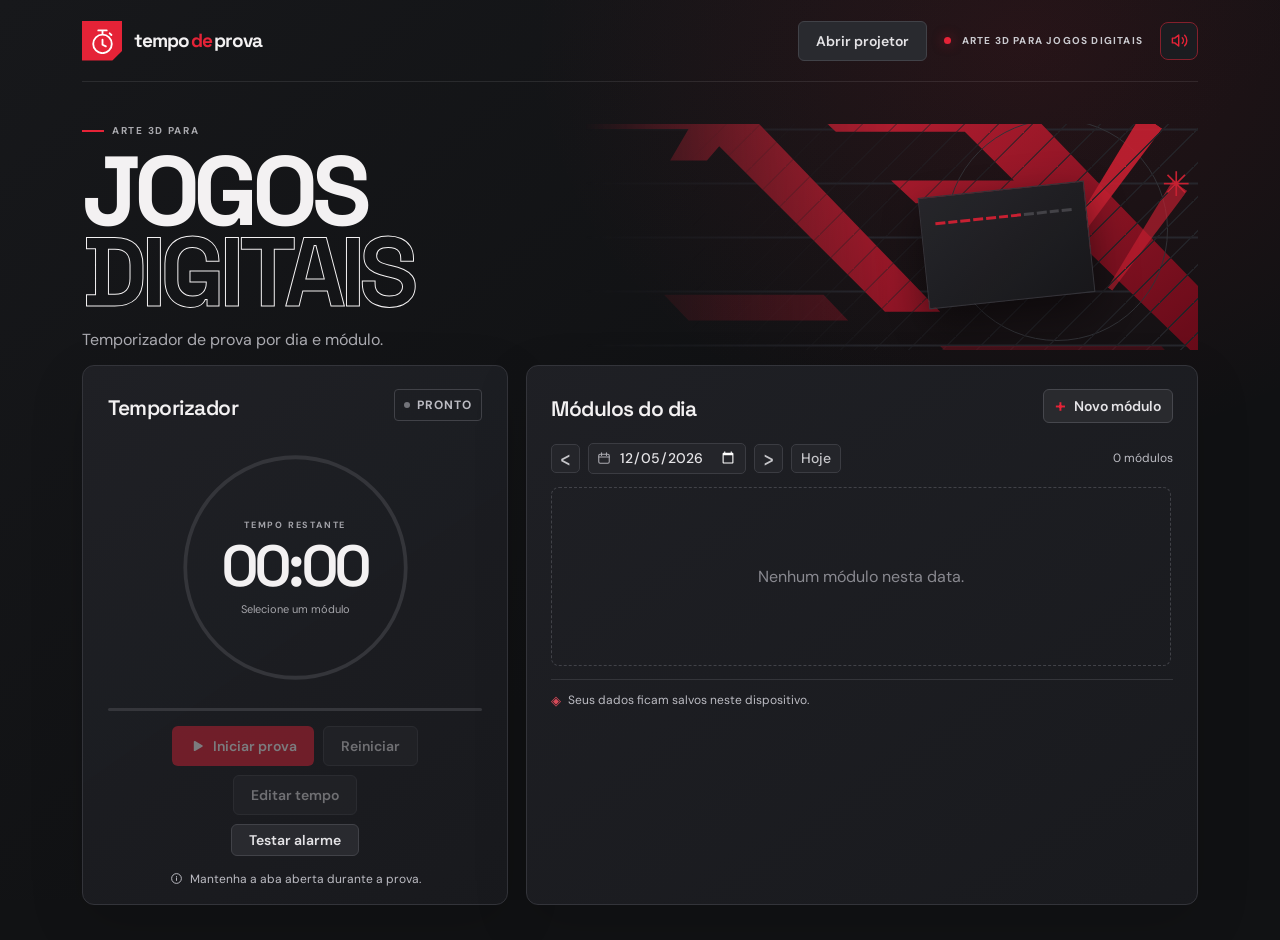
<file: index.html>
<!doctype html>
<html lang="pt-BR">
  <head>
    <meta charset="UTF-8" />
    <meta name="viewport" content="width=device-width, initial-scale=1" />
    <meta name="theme-color" content="#111214" />
    <meta name="description" content="Temporizador de provas: organize seus horários e acompanhe o tempo de cada avaliação." />
    <title>Tempo de Prova | SENAI</title>
    <link rel="preconnect" href="https://fonts.googleapis.com" />
    <link rel="preconnect" href="https://fonts.gstatic.com" crossorigin />
    <link href="https://fonts.googleapis.com/css2?family=DM+Sans:wght@400;500;600;700&family=Space+Grotesk:wght@400;500;600;700&display=swap" rel="stylesheet" />
    <link rel="stylesheet" href="style.css" />
    <script src="app.js" defer></script>
  </head>
  <body>
    <div class="app-shell">
      <header class="topbar">
        <a class="brand" href="#inicio" aria-label="Tempo de Prova, início">
          <span class="brand-mark" aria-hidden="true"><svg viewBox="0 0 32 32" fill="none"><path d="M11 4h10M16 4v4m8.5-.5 2 2M16 9a11 11 0 1 0 0 22 11 11 0 0 0 0-22Z" stroke="currentColor" stroke-width="2.2" stroke-linecap="round"/><path d="M16 15v6l4 2" stroke="currentColor" stroke-width="2.2" stroke-linecap="round" stroke-linejoin="round"/></svg></span>
          <span class="brand-copy"><strong>tempo<span>de</span>prova</strong></span>
        </a>
        <div class="header-right"><button type="button" id="openProjector" class="button button-secondary">Abrir projetor</button><span class="senai-badge"><span class="badge-dot"></span> ARTE 3D PARA JOGOS DIGITAIS</span><button class="icon-button sound-toggle" id="soundToggle" aria-label="Ativar som" title="Ativar som"><svg viewBox="0 0 24 24" fill="none"><path d="M11 5 6 9H3v6h3l5 4V5Z" stroke="currentColor" stroke-width="1.8" stroke-linejoin="round"/><path d="M15.5 8.5a5 5 0 0 1 0 7m3-10a9 9 0 0 1 0 13" stroke="currentColor" stroke-width="1.8" stroke-linecap="round"/></svg></button></div>
      </header>

      <main id="inicio">
        <section class="intro">
          <div><div class="eyebrow"><span></span> ARTE 3D PARA</div><h1>JOGOS<br /><span>DIGITAIS</span></h1><p>Temporizador de prova por dia e módulo.</p></div>
          <div class="intro-art" aria-hidden="true"><div class="art-circle"></div><div class="art-grid"></div><div class="art-card"><span></span><div class="art-line"><i></i><i></i><i></i><i></i><i></i><i></i><i></i><i></i><i></i><i></i><i></i></div></div><div class="art-spark">✳</div></div>
        </section>

        <section class="dashboard" aria-label="Temporizador e provas do dia">
          <article class="timer-card">
            <div class="card-heading"><div><h2>Temporizador</h2></div><span class="live-pill"><i></i><span id="timerStatus" role="status">PRONTO</span></span></div>
            <div class="timer-main"><div class="timer-ring" id="timerRing"><svg viewBox="0 0 260 260" aria-hidden="true"><circle class="ring-track" cx="130" cy="130" r="117"/><circle class="ring-progress" id="ringProgress" cx="130" cy="130" r="117"/></svg><div class="timer-readout"><span class="timer-caption" id="timerCaption">TEMPO RESTANTE</span><strong id="timerDisplay">00:00</strong><span class="timer-sub" id="timerSub">Selecione uma prova para começar</span></div></div></div>
            <div class="timer-progress"><span id="progressFill"></span></div>
            <div class="timer-actions"><button class="button button-primary" id="startBtn" disabled><svg viewBox="0 0 20 20" fill="currentColor"><path d="M6 4.8c0-.8.9-1.3 1.6-.9l9 5.2a1 1 0 0 1 0 1.8l-9 5.2a1 1 0 0 1-1.6-.9V4.8Z"/></svg><span>Iniciar prova</span></button><button class="button button-secondary" id="resetBtn" disabled>Reiniciar</button><button type="button" id="editTimer" class="button button-secondary" disabled>Editar tempo</button></div><div class="alarm-actions"><button type="button" id="testAlarm" class="button button-secondary">Testar alarme</button><button type="button" id="stopAlarm" class="button button-secondary" hidden>Parar alarme</button></div>
            <div class="timer-note"><svg viewBox="0 0 20 20" fill="none"><path d="M10 2.5a7.5 7.5 0 1 0 0 15 7.5 7.5 0 0 0 0-15Z" stroke="currentColor" stroke-width="1.5"/><path d="M10 9v4m0-6v.1" stroke="currentColor" stroke-width="1.5" stroke-linecap="round"/></svg>Mantenha a aba aberta durante a prova.</div>
          </article>

          <article class="schedule-card">
            <div class="schedule-heading"><div><h2>Módulos do dia</h2></div><button class="button button-add" id="addExamBtn"><span>+</span> Novo módulo</button></div>
            <div class="date-row"><button class="date-arrow" id="prevDay" aria-label="Dia anterior">‹</button><label class="date-picker"><svg viewBox="0 0 20 20" fill="none"><rect x="2.5" y="4.5" width="15" height="13" rx="2" stroke="currentColor" stroke-width="1.5"/><path d="M6.5 2.5v4m7-4v4M2.5 8.5h15" stroke="currentColor" stroke-width="1.5" stroke-linecap="round"/></svg><input type="date" id="datePicker" aria-label="Data das provas" /></label><button class="date-arrow" id="nextDay" aria-label="Próximo dia">›</button><button class="today-button" id="todayBtn">Hoje</button><span class="exam-count" id="examCount">0 provas</span></div>
            <div class="exam-list" id="examList" aria-live="polite"></div>
            <div class="schedule-footer"><span class="storage-icon">◈</span> Seus dados ficam salvos neste dispositivo.</div>
          </article>
        </section>
        
      </main>
    </div>

    <dialog id="examDialog" class="exam-dialog" aria-labelledby="dialogTitle"><form id="examForm"><div class="dialog-head"><div><h2 id="dialogTitle">Nova prova</h2></div><button type="button" class="dialog-close" id="closeDialog" aria-label="Fechar">×</button></div><label class="field-label" for="examName">Nome do módulo</label><input class="text-input" id="examName" name="name" maxlength="70" placeholder="Ex.: Modelagem de personagem" required /><div class="field-row"><div><label class="field-label" for="examDuration">Duração</label><div class="duration-input"><input class="text-input" id="examDuration" type="number" min="1" max="600" value="60" required /><span>min</span></div></div><div><label class="field-label" for="examTime">Horário <span class="optional">opcional</span></label><input class="text-input" id="examTime" type="time" /></div></div><label class="field-label" for="examNotes">Observação <span class="optional">opcional</span></label><input class="text-input" id="examNotes" maxlength="100" placeholder="Ex.: entrega em arquivo FBX" /><input type="hidden" id="examId" /><div class="dialog-actions"><button type="button" class="button button-secondary" id="cancelDialog">Cancelar</button><button type="submit" class="button button-primary"><span>Salvar módulo</span></button></div></form></dialog>
    <div id="toast" class="toast" role="status" aria-live="polite"></div>
  </body>
</html>
</file>
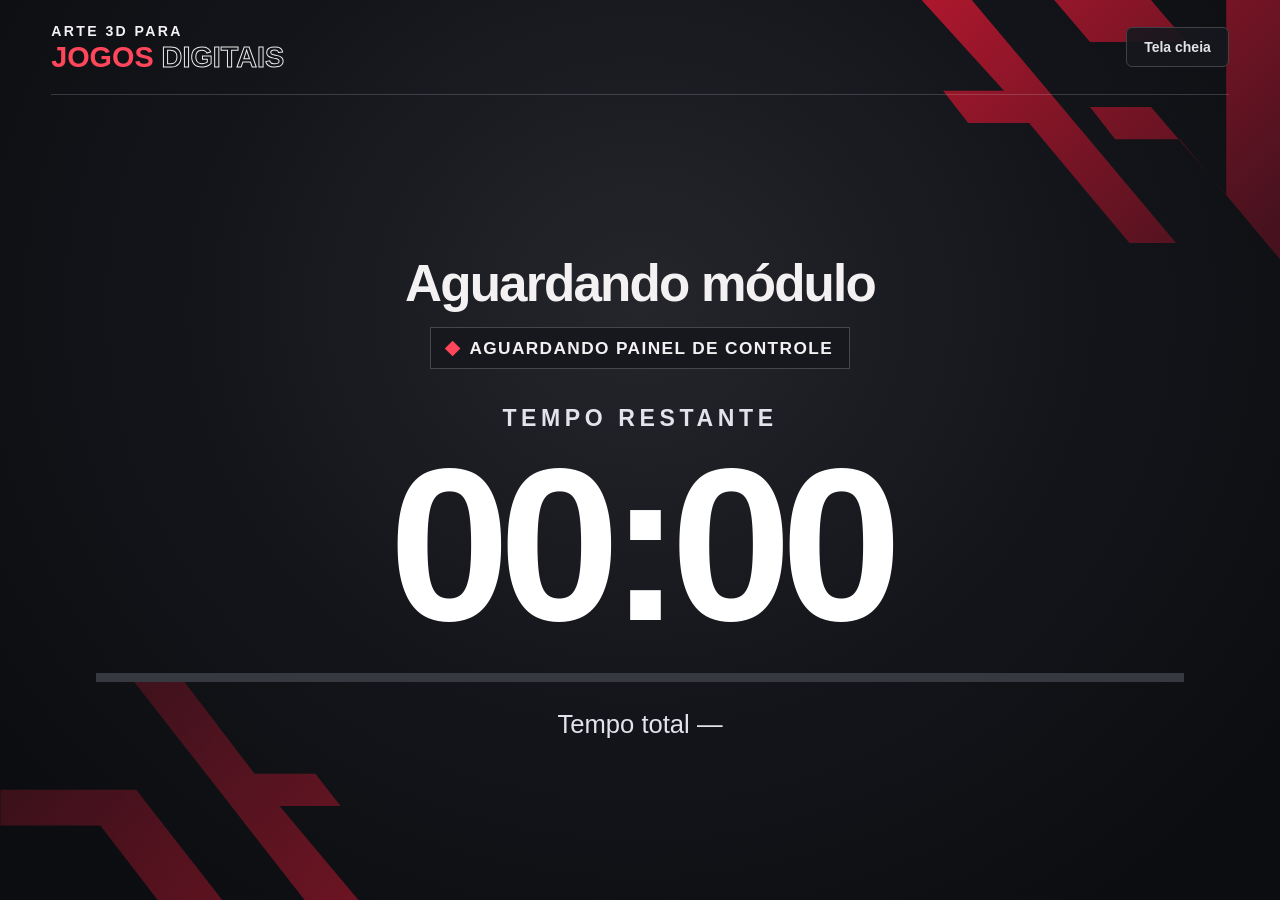
<file: projetor.html>
<!doctype html>
<html lang="pt-BR">
<head>
  <meta charset="utf-8">
  <meta name="viewport" content="width=device-width, initial-scale=1">
  <meta name="theme-color" content="#111214">
  <title>Tela do projetor | Tempo de Prova</title>
  <link rel="stylesheet" href="style.css">
  <script src="projetor.js" defer></script>
</head>
<body class="projection">
  <header class="projection-header">
    <div class="projection-brand">
      <span>ARTE 3D PARA</span>
      <strong>JOGOS <span>DIGITAIS</span></strong>
    </div>
    <button type="button" class="button button-secondary" id="fullscreen">Tela cheia</button>
  </header>
  <main class="projection-main">
    <div class="projection-heading">
      <h1 id="module">Aguardando módulo</h1>
      <strong id="status" role="status">Aguardando painel de controle</strong>
    </div>
    <p class="projection-caption">TEMPO RESTANTE</p>
    <div id="remaining" class="projection-time" role="timer">00:00</div>
    <progress id="elapsed" max="1" value="0" aria-label="Tempo decorrido"></progress>
    <p id="total" class="projection-total">Tempo total —</p>
  </main>
</body>
</html>
</file>
<file: style.css>
:root{color-scheme:dark;--bg:#111214;--panel:#1b1c20;--panel-2:#202126;--line:#303136;--text:#f3f1f2;--muted:#a0a0a5;--red:#e52337;--red-dark:#a90e20;--green:#8dd2b0;--font-display:"Space Grotesk",sans-serif;--font-body:"DM Sans",sans-serif}*{box-sizing:border-box}html{min-width:320px;min-height:100%;background:var(--bg)}body{margin:0;min-height:100vh;color:var(--text);font-family:var(--font-body);background:radial-gradient(ellipse at 80% 5%,rgba(229,35,55,.10),transparent 34%),linear-gradient(140deg,#17181b,#101113 58%);background-attachment:fixed}.app-shell{max-width:1200px;margin:auto;padding:0 42px}.topbar{height:82px;display:flex;justify-content:space-between;align-items:center;border-bottom:1px solid rgba(255,255,255,.09)}.brand{display:flex;align-items:center;gap:12px}.brand-mark{display:grid;place-items:center;width:40px;height:40px;background:var(--red);color:white;clip-path:polygon(0 0,100% 0,100% 76%,76% 100%,0 100%)}.brand-mark svg{width:27px;height:27px}.brand-copy{display:grid;gap:2px}.brand-copy strong{font:700 19px var(--font-display);letter-spacing:-1px}.brand-copy strong span{color:var(--red);padding:0 2px}.brand-copy small{color:#9b9ba1;font-size:8px;letter-spacing:1.6px}.header-right{display:flex;align-items:center;gap:17px}.senai-badge{font-size:10px;font-weight:700;letter-spacing:1.2px;color:#cbcbd0}.badge-dot{display:inline-block;width:7px;height:7px;margin-right:7px;border-radius:50%;background:var(--red);box-shadow:0 0 12px #e5233780}.icon-button{width:38px;height:38px;border:1px solid var(--line);border-radius:8px;background:var(--panel);color:#d7d7db;display:grid;place-items:center;cursor:pointer}.icon-button svg{width:19px;height:19px}.icon-button.is-on{color:var(--red);border-color:#84202c}.app-shell main{padding-top:42px}.intro{display:flex;align-items:center;justify-content:space-between;min-height:218px;overflow:hidden;position:relative}.eyebrow,.section-label{font-size:10px;letter-spacing:1.7px;font-weight:700;color:#a9a9ae}.eyebrow{display:flex;align-items:center;gap:8px;margin-bottom:14px}.eyebrow span{height:2px;width:22px;background:var(--red)}h1{font:700 clamp(40px,5vw,58px)/.98 var(--font-display);letter-spacing:-2.8px;margin:0}h1 span{color:var(--red)}.intro p{margin:15px 0 0;color:#aaaab0;font-size:14px}.intro-art{position:absolute;right:4%;top:-52px;width:350px;height:280px;pointer-events:none;opacity:.9}.art-circle{position:absolute;width:222px;height:222px;border:1px solid #36383d;border-radius:50%;right:30px;top:30px}.art-circle:before,.art-circle:after{content:"";position:absolute;background:var(--red);clip-path:polygon(0 0,100% 0,64% 100%,34% 100%);transform:rotate(34deg)}.art-circle:before{width:25px;height:180px;right:53px;top:-14px;opacity:.9}.art-circle:after{width:18px;height:125px;right:13px;top:55px;opacity:.65}.art-grid{position:absolute;inset:10px 0 0 100px;background:linear-gradient(135deg,transparent 47%,#25262b 48%,#25262b 50%,transparent 51%);background-size:34px 34px;mask-image:linear-gradient(90deg,transparent,#000)}.art-card{position:absolute;right:108px;top:100px;width:167px;height:112px;background:linear-gradient(145deg,#28292e,#18191c);border:1px solid #393a40;padding:15px 14px;transform:rotate(-6deg);box-shadow:0 16px 40px #0008}.art-card>span{font-size:7px;letter-spacing:1.2px;color:#b6b6ba}.art-card b{display:block;font:700 26px var(--font-display);margin-top:4px}.art-card small{font-size:9px;color:#a6a6ab}.art-line{display:flex;gap:3px;margin-top:10px}.art-line i{height:3px;flex:1;background:#4a4b50}.art-line i:nth-child(-n+7){background:var(--red)}.art-spark{position:absolute;right:8px;top:73px;color:var(--red);font-size:34px}.dashboard{display:grid;grid-template-columns:minmax(320px,.92fr) minmax(460px,1.45fr);gap:18px;margin-top:15px}.timer-card,.schedule-card{background:linear-gradient(145deg,rgba(31,32,37,.97),rgba(25,26,30,.98));border:1px solid #33343a;border-radius:12px;box-shadow:0 18px 55px #0002}.timer-card{padding:23px 25px 17px}.schedule-card{padding:23px 24px 17px}.card-heading,.schedule-heading{display:flex;align-items:center;justify-content:space-between}.card-heading h2,.schedule-heading h2,.dialog-head h2{font:600 21px var(--font-display);letter-spacing:-.5px;margin:5px 0 0}.live-pill{display:flex;align-items:center;gap:7px;padding:7px 9px;border:1px solid #414248;border-radius:4px;font-size:8px;font-weight:700;letter-spacing:1px;color:#aaaab0}.live-pill i{width:6px;height:6px;border-radius:50%;background:#73747a}.live-pill.running{color:#f3a3aa;border-color:#71313a}.live-pill.running i{background:var(--red);box-shadow:0 0 9px var(--red);animation:pulse 1.5s infinite}.live-pill.done{color:#a7ddbf;border-color:#335743}.live-pill.done i{background:#64c58c}@keyframes pulse{50%{opacity:.4}}.timer-main{display:grid;place-items:center;padding:24px 0 18px}.timer-ring{position:relative;width:245px;height:245px;display:grid;place-items:center}.timer-ring svg{position:absolute;inset:0;width:100%;height:100%;transform:rotate(-90deg)}.ring-track,.ring-progress{fill:none;stroke-width:4}.ring-track{stroke:#34353a}.ring-progress{stroke:var(--red);stroke-linecap:round;stroke-dasharray:735.13;stroke-dashoffset:735.13;transition:stroke-dashoffset .5s linear,stroke .3s}.timer-ring.warning .ring-progress{stroke:#ed8b48}.timer-ring.finished .ring-progress{stroke:#68c78e;stroke-dashoffset:0}.timer-readout{display:grid;text-align:center;gap:8px}.timer-caption{font-size:9px;letter-spacing:1.8px;font-weight:700;color:#a3a3a9}.timer-readout strong{font:600 58px/.95 var(--font-display);letter-spacing:-3px;font-variant-numeric:tabular-nums}.timer-sub{font-size:11px;color:#a5a5aa}.timer-progress{height:3px;background:#35363b;border-radius:5px;overflow:hidden}.timer-progress span{display:block;height:100%;width:0;background:var(--red);transition:width .4s linear}.timer-actions{display:flex;justify-content:center;gap:9px;margin-top:15px}.button{font:600 12px var(--font-body);border:0;border-radius:6px;height:40px;padding:0 17px;cursor:pointer;display:inline-flex;align-items:center;justify-content:center;gap:8px;transition:background .15s,border-color .15s,transform .15s}.button:active{transform:scale(.98)}.button:disabled{opacity:.42;cursor:not-allowed;transform:none}.button-primary{min-width:142px;background:var(--red);color:white}.button-primary:hover:not(:disabled){background:#f03246}.button-primary svg{width:16px;height:16px}.button-secondary{background:#292a2f;color:#e4e3e6;border:1px solid #414248}.button-secondary:hover:not(:disabled){background:#33343a}.timer-note{display:flex;align-items:center;justify-content:center;gap:7px;color:#85858c;font-size:9px;margin-top:15px}.timer-note svg{width:13px;height:13px;flex:none}.button-add{height:34px;padding:0 11px;background:#292a2e;border:1px solid #46474d;color:#e4e3e6;font-size:10px}.button-add:hover{border-color:#8f323e;background:#32272a}.button-add span{font-size:19px;color:var(--red);line-height:1}.date-row{display:flex;align-items:center;gap:8px;margin:20px 0 13px}.date-arrow{width:29px;height:29px;border:1px solid #3b3c42;background:#24252a;color:#c6c6ca;border-radius:5px;font:24px/1 var(--font-display);cursor:pointer}.date-arrow:hover,.today-button:hover{border-color:#8f323e;color:white}.date-picker{height:31px;display:flex;gap:7px;align-items:center;border:1px solid #3b3c42;background:#24252a;border-radius:5px;padding:0 8px;color:#acacb2}.date-picker svg{width:14px;height:14px;flex:none}.date-picker input{width:119px;color:#e5e4e7;background:transparent;border:0;font:500 11px var(--font-body);outline:none;color-scheme:dark}.today-button{height:29px;border:1px solid #3b3c42;background:#24252a;border-radius:5px;padding:0 9px;color:#c6c6ca;font:500 10px var(--font-body);cursor:pointer}.exam-count{margin-left:auto;font-size:10px;color:#96969d;white-space:nowrap}.exam-list{display:flex;flex-direction:column;gap:8px;min-height:179px;max-height:245px;overflow-y:auto;padding-right:2px}.exam-item{display:grid;grid-template-columns:4px minmax(0,1fr) auto;align-items:center;gap:12px;min-height:67px;padding:10px 12px;background:#24252a;border:1px solid #38393f;border-radius:7px;transition:border-color .15s,background .15s}.exam-item:hover{border-color:#55565d}.exam-item.selected{background:#2a2226;border-color:#87313d}.exam-item.active{border-color:var(--red);box-shadow:inset 0 0 0 1px #e5233730}.exam-accent{height:36px;width:3px;background:#55565d;border-radius:4px}.exam-item.selected .exam-accent,.exam-item.active .exam-accent{background:var(--red)}.exam-info{min-width:0}.exam-info strong{font:600 12px var(--font-display);display:block;white-space:nowrap;overflow:hidden;text-overflow:ellipsis}.exam-meta{display:flex;align-items:center;gap:8px;margin-top:5px;color:#a3a3a9;font-size:9px}.exam-meta .meta-dot{width:3px;height:3px;border-radius:50%;background:#686970}.exam-note{color:#85858b;font-size:9px;margin-top:4px;overflow:hidden;text-overflow:ellipsis;white-space:nowrap}.exam-actions{display:flex;align-items:center;gap:5px}.exam-action{width:29px;height:29px;display:grid;place-items:center;border:1px solid transparent;border-radius:5px;background:transparent;color:#929299;cursor:pointer}.exam-action:hover{border-color:#48494f;background:#303136;color:white}.exam-action.delete:hover{color:#fb7b86;border-color:#73323a}.exam-action svg{width:14px;height:14px}.exam-tag{font-size:8px;font-weight:700;letter-spacing:.7px;text-transform:uppercase;color:#f07a85;background:#49252b;padding:5px 6px;border-radius:3px;white-space:nowrap}.exam-tag.finished{color:#9ad4ad;background:#233b2d}.empty-state{height:179px;border:1px dashed #414248;border-radius:8px;display:flex;flex-direction:column;align-items:center;justify-content:center;text-align:center;color:#898990}.empty-state svg{width:30px;height:30px;color:#66676e;margin-bottom:9px}.empty-state strong{font:600 12px var(--font-display);color:#c5c5c9}.empty-state span{font-size:10px;margin-top:4px}.schedule-footer{border-top:1px solid #34353a;margin-top:13px;padding-top:12px;display:flex;align-items:center;gap:7px;color:#88888f;font-size:9px}.storage-icon{font-size:13px;color:#d94a59}.page-footer{display:flex;justify-content:space-between;padding:22px 2px 25px;color:#77787e;font-size:8px;font-weight:600;letter-spacing:1.4px}.exam-dialog{width:min(440px,calc(100% - 28px));border:1px solid #414248;border-radius:12px;background:#202126;color:var(--text);padding:25px;box-shadow:0 24px 90px #000b}.exam-dialog::backdrop{background:#090a0bc9;backdrop-filter:blur(3px)}.dialog-head{display:flex;justify-content:space-between;align-items:flex-start;margin-bottom:24px}.dialog-close{border:0;background:transparent;color:#aaaab0;font-size:25px;line-height:1;cursor:pointer}.field-label{display:block;font-size:11px;font-weight:600;color:#d0cfd3;margin:14px 0 7px}.text-input{width:100%;height:40px;border:1px solid #414248;border-radius:6px;background:#17181b;color:#f3f1f2;padding:0 11px;font:12px var(--font-body);outline:none}.text-input::placeholder{color:#696a70}.text-input:focus{border-color:#d93648;box-shadow:0 0 0 2px #e523371f}.field-row{display:grid;grid-template-columns:1fr 1fr;gap:13px}.duration-input{position:relative}.duration-input input{padding-right:39px}.duration-input>span{position:absolute;right:11px;top:12px;color:#929299;font-size:10px}.optional{color:#85858b;font-size:9px;font-weight:400;margin-left:3px}.dialog-actions{display:flex;justify-content:flex-end;gap:8px;margin-top:24px}.toast{position:fixed;bottom:22px;left:50%;z-index:10;transform:translate(-50%,15px);padding:11px 16px;border-radius:6px;border:1px solid #4e4f55;background:#27282d;color:#eee;font-size:12px;opacity:0;pointer-events:none;transition:opacity .2s,transform .2s;box-shadow:0 8px 28px #0006}.toast.visible{opacity:1;transform:translate(-50%,0)}.toast.alert{border-color:#9f2735;color:#ffb5bb}@media(max-width:850px){.app-shell{padding:0 25px}.dashboard{grid-template-columns:minmax(290px,.9fr) minmax(380px,1.2fr);gap:12px}.timer-card,.schedule-card{padding-left:18px;padding-right:18px}.intro-art{right:-60px;opacity:.6}.schedule-heading h2,.card-heading h2{font-size:19px}}@media(max-width:700px){.app-shell{padding:0 18px}.topbar{height:68px}.senai-badge{font-size:8px;letter-spacing:.8px}.intro{min-height:200px}.intro-art{right:-115px;top:-40px;opacity:.35}.dashboard{grid-template-columns:1fr}.timer-card{order:0}.schedule-card{order:1}.timer-main{padding:17px 0 13px}.timer-ring{width:220px;height:220px}.timer-readout strong{font-size:52px}.exam-list{max-height:none}.page-footer{font-size:7px;letter-spacing:.8px}}@media(max-width:440px){.app-shell{padding:0 13px}.brand-copy strong{font-size:17px}.brand-copy small{font-size:7px;letter-spacing:1px}.header-right{gap:8px}.senai-badge{font-size:7px}.intro{min-height:190px}h1{font-size:45px}.intro p{max-width:260px;font-size:12px;line-height:1.5}.schedule-card{padding:18px 13px 15px}.schedule-heading h2,.card-heading h2{font-size:18px}.button-add{font-size:9px;padding:0 8px}.date-row{gap:5px}.date-picker{gap:4px;padding:0 5px}.date-picker input{width:107px;font-size:10px}.today-button{padding:0 7px}.exam-count{font-size:9px}.exam-item{gap:8px;padding:9px}.exam-info strong{font-size:11px}.page-footer{gap:10px}.page-footer span:last-child{text-align:right}.exam-dialog{padding:20px}}

.app-shell { padding-bottom: 35px; }
.brand { color: inherit; text-decoration: none; }
.intro { min-height: 206px; }
.intro h1 { font-size: clamp(56px, 8vw, 98px); line-height: .83; letter-spacing: -.065em; }
.intro h1 span { color: var(--text); color: transparent; -webkit-text-stroke: 1px var(--text); }
.intro p { font-size: 1rem; }
.intro-art { inset: -35px 0 -25px 45%; width: auto; height: auto; opacity: .85; background: repeating-linear-gradient(0deg, transparent 0 28px, #292a31 29px 30px, transparent 31px 54px); mask-image: linear-gradient(90deg, transparent, black 50%); }
.intro-art::before, .intro-art::after { content: ""; position: absolute; inset: 0; background: linear-gradient(145deg, #f52a41, #710919); }
.intro-art::before { clip-path: polygon(12% 0, 23% 0, 58% 78%, 49% 78%, 22% 20%, 20% 25%, 14% 25%, 17% 14%, 0 14%, 0 8%, 15% 8%, 12% 0, 54% 0, 69% 0, 100% 69%, 100% 94%, 74% 40%, 54% 40%, 50% 32%, 70% 32%, 62% 15%, 41% 15%, 37% 7%, 58% 7%, 54% 0); }
.intro-art::after { opacity: .45; clip-path: polygon(13% 72%, 39% 72%, 43% 81%, 17% 81%, 13% 72%, 58% 90%, 94% 90%, 98% 99%, 62% 99%, 58% 90%); }
.timer-readout { position: relative; width: 80%; }
.timer-readout strong.with-hours { font-size: clamp(36px, 5vw, 49px); }
.timer-sub { overflow-wrap: anywhere; }
.button, .date-picker input, .today-button, .exam-info strong, .field-label, .text-input { font-size: .875rem; }
.exam-meta, .timer-note, .schedule-footer, .exam-count, .live-pill { font-size: .75rem; color: #bcbcc3; }
.exam-meta { display: block; overflow-wrap: anywhere; }
.exam-actions .button { padding: 0 8px; height: 32px; font-size: .75rem; }
.alarm-actions { display: flex; justify-content: center; gap: 8px; margin-top: 9px; }
.alarm-actions .button { height: 32px; }
[hidden] { display: none !important; }
:focus-visible { outline: 2px solid #ff7a87; outline-offset: 3px; }
@media (max-width: 780px) {
  .dashboard { grid-template-columns: 1fr; }
}
@media (max-width: 440px) {
  .intro-art { inset-inline-start: 30%; opacity: .45; }
  .senai-badge { display: none; }
  .exam-actions { grid-column: 2; flex-wrap: wrap; }
  .exam-item { grid-template-columns: 4px minmax(0, 1fr); }
  .exam-accent { grid-row: span 2; }
  .date-row { flex-wrap: wrap; }
}
@media (prefers-reduced-motion: reduce) {
  *, *::before, *::after { animation-duration: 0s !important; transition-duration: 0s !important; }
}

.timer-actions { flex-wrap: wrap; }
.projection {
  --projection-accent: #ff465a;
  display: grid;
  grid-template-rows: auto 1fr;
  min-height: 100vh;
  min-height: 100svh;
  position: relative;
  isolation: isolate;
  background: radial-gradient(ellipse at 50% 34%, #25262c, #14151a 49%, #0c0d10 90%);
}
.projection::before, .projection::after {
  content: "";
  position: absolute;
  z-index: -1;
  pointer-events: none;
  width: min(28vw, 420px);
  height: min(36vh, 400px);
  background: linear-gradient(135deg, #ad172d, #47121e 84%);
}
.projection::before {
  top: 0;
  right: 0;
  clip-path: polygon(0 0, 14% 0, 71% 75%, 58% 75%, 30% 38%, 13% 38%, 6% 28%, 23% 28%, 0 0, 37% 0, 64% 0, 74% 13%, 47% 13%, 37% 0, 85% 0, 100% 0, 100% 80%, 72% 43%, 54% 43%, 47% 33%, 64% 33%, 85% 60%, 85% 0);
}
.projection::after {
  bottom: 0;
  left: 0;
  transform: rotate(180deg);
  opacity: .59;
  clip-path: polygon(0 0, 15% 0, 63% 68%, 49% 68%, 29% 39%, 12% 39%, 5% 29%, 22% 29%, 0 0, 38% 0, 56% 0, 72% 23%, 100% 23%, 100% 34%, 62% 34%, 38% 0);
}
.projection-header {
  display: flex;
  justify-content: space-between;
  align-items: center;
  gap: 16px;
  margin-inline: clamp(18px, 4vw, 80px);
  padding-block: clamp(12px, 2.5vh, 36px);
  border-bottom: 1px solid #d4d6e033;
}
.projection-brand { display: grid; gap: 4px; font-family: var(--font-display); }
.projection-brand > span { font-size: clamp(11px, 1.1vw, 19px); font-weight: 700; letter-spacing: .17em; }
.projection-brand strong { font-size: clamp(17px, 2.25vw, 39px); line-height: 1; color: var(--projection-accent); }
.projection-brand strong span { color: #eee; color: transparent; -webkit-text-stroke: 1px #eee; }
.projection-header .button { background: #17181ee8; flex-shrink: 0; }
.projection-main {
  width: min(100% - 36px, 85vw, 1450px);
  margin: auto;
  padding-block: clamp(16px, 5vh, 70px);
  text-align: center;
}
.projection-heading { display: grid; justify-items: center; gap: clamp(7px, 1.75vh, 22px); }
.projection-main h1 {
  max-width: min(94%, 27ch);
  font-size: clamp(23px, min(4vw, 7vh), 68px);
  line-height: 1.08;
  letter-spacing: -.035em;
  overflow-wrap: anywhere;
}
.projection-heading strong {
  display: inline-flex;
  align-items: center;
  gap: .65em;
  padding: .55em .9em;
  border: 1px solid #ffffff33;
  background: #17181e;
  font-size: clamp(12px, 1.35vw, 24px);
  letter-spacing: .08em;
  text-transform: uppercase;
}
.projection-heading strong::before {
  content: "";
  width: .65em;
  height: .65em;
  background: var(--projection-accent);
  transform: rotate(45deg);
  flex-shrink: 0;
}
.projection-caption {
  margin: clamp(16px, 4vh, 60px) 0 0;
  color: #e3e3eb;
  font-size: clamp(13px, 1.8vw, 29px);
  font-weight: 700;
  letter-spacing: .2em;
}
.projection-time {
  color: #fff;
  font: 700 clamp(45px, min(17vw, 35vh), 340px)/.98 var(--font-display);
  font-variant-numeric: tabular-nums;
  letter-spacing: -.05em;
  white-space: nowrap;
  margin-block: .025em .1em;
}
.projection-main progress {
  display: block;
  width: 100%;
  height: clamp(5px, 1vh, 13px);
  border: 0;
  background: #373940;
  color: var(--projection-accent);
  accent-color: var(--projection-accent);
}
.projection-main progress::-webkit-progress-bar { background: #373940; }
.projection-main progress::-webkit-progress-value { background: var(--projection-accent); }
.projection-main progress::-moz-progress-bar { background: var(--projection-accent); }
.projection-total { margin: 1.1em 0 0; color: #e3e3eb; font-size: clamp(16px, 2vw, 32px); }
.projection-warning { --projection-accent: #ffc275; }
.projection-warning .projection-time { color: var(--projection-accent); }
.projection-ended .projection-time { color: var(--projection-accent); }
.projection-ended .projection-heading strong { background: #9c1531; border-color: #ff6279; color: white; }
.projection-ended .projection-heading strong::before { background: white; }
.projection:fullscreen .projection-header { border-color: transparent; }
@media (forced-colors: active) {
  .projection-brand strong span { color: CanvasText; -webkit-text-stroke: 0; }
}
@media (max-width: 600px) {
  .header-right .senai-badge { display: none; }
}
</file>
